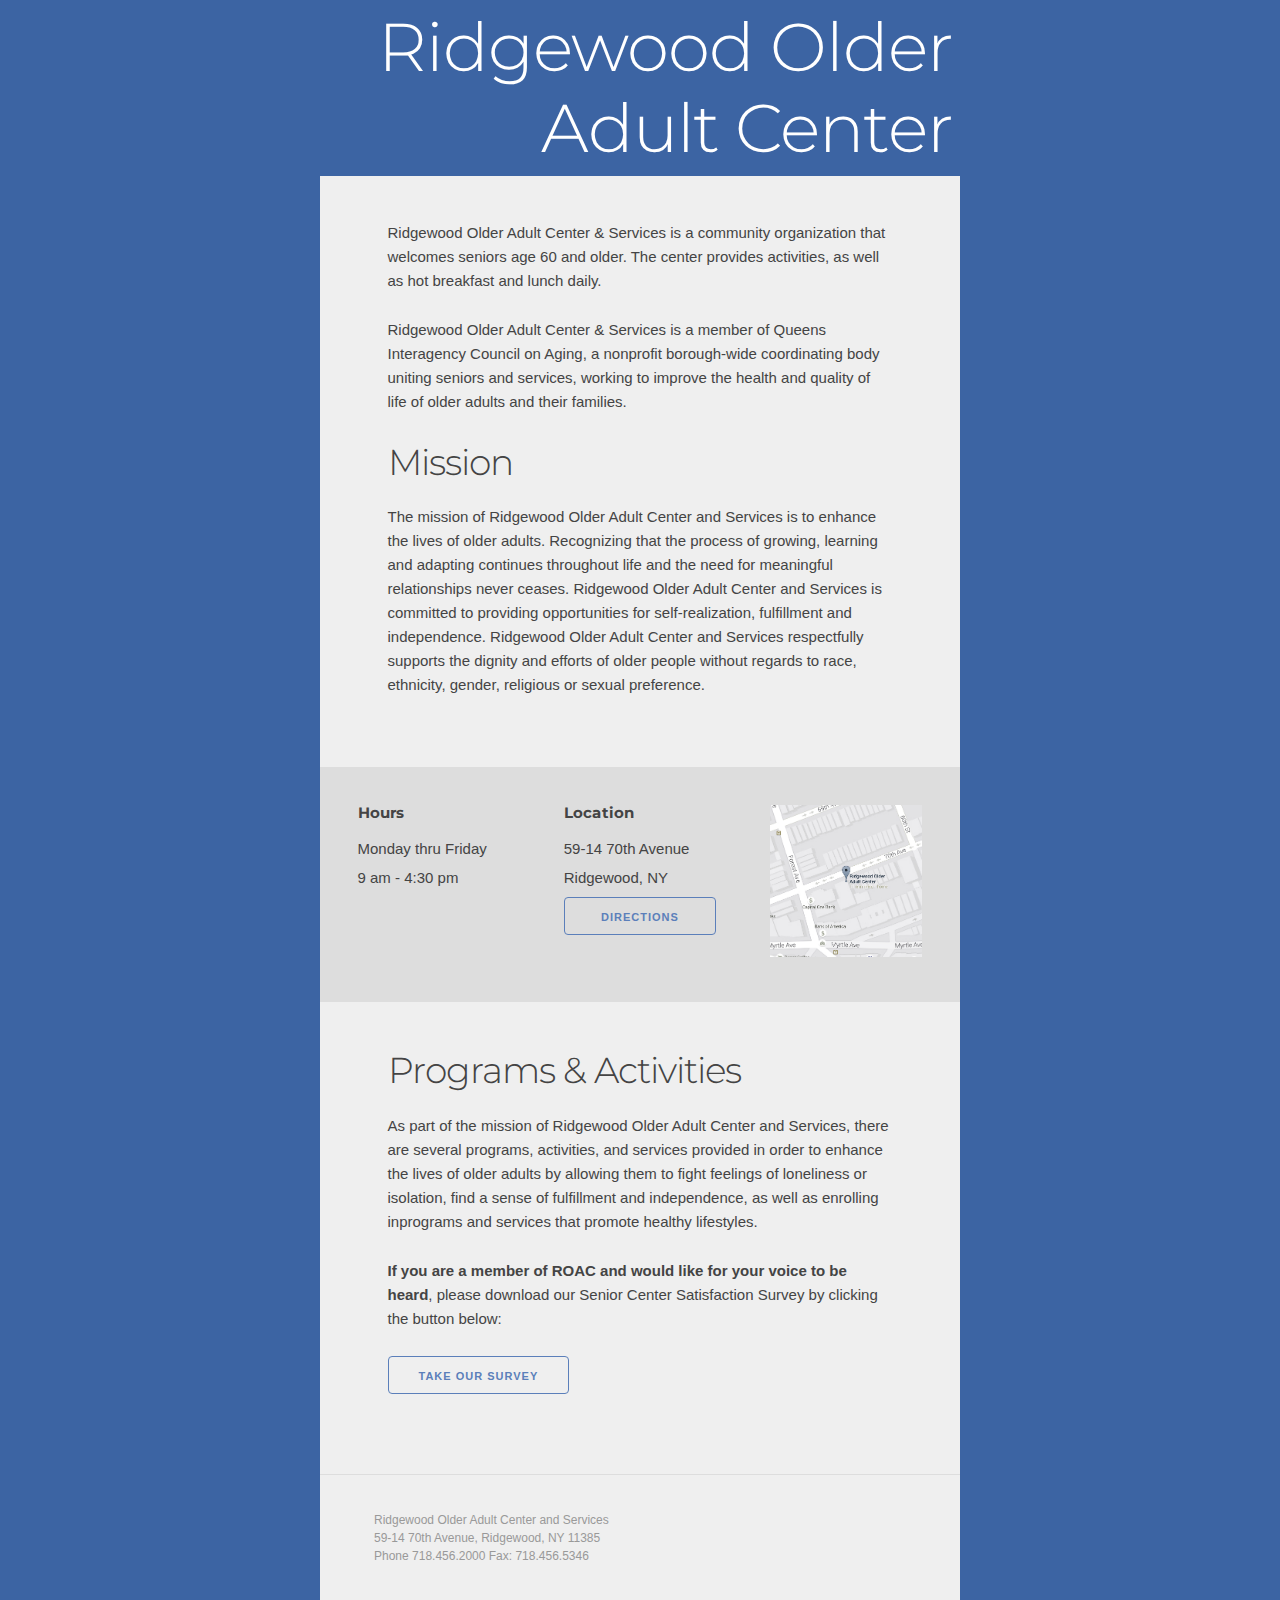
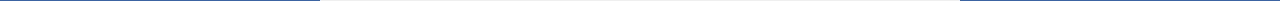
<file: index.html>
<!DOCTYPE html><html><head><title>Ridgewood Older Adult Center</title><meta name="description" content="Ridgewood Older Adult Center and Services is a membership-based community that provides meals and activities for seniors in the area of Ridgewood, Queens, New York"><meta charset="utf-8"><meta name="viewport" content="width=device-width, initial-scale=1"><link rel="stylesheet" href="//fonts.googleapis.com/css?family=Montserrat:400,700"><link rel="stylesheet" href="/skeleton.css"><!--link(rel="stylesheet" href="/frameless.css")--><link rel="stylesheet" href="/main.css"></head><body><div class="container"><h1 class="title">Ridgewood Older Adult Center</h1><div class="section row"><p>Ridgewood Older Adult Center &amp; Services is a community organization that welcomes seniors age 60 and older. The center provides activities, as well as hot breakfast and lunch daily.</p><p>Ridgewood Older Adult Center &amp; Services is a member of Queens Interagency Council on Aging, a nonprofit borough-wide coordinating body uniting seniors and services, working to improve the health and quality of life of older adults and their families.</p><h3>Mission</h3><p>The mission of Ridgewood Older Adult Center and Services is to enhance the lives of older adults. Recognizing that the process of growing, learning and adapting continues throughout life and the need for meaningful relationships never ceases. Ridgewood Older Adult Center and Services is committed to providing opportunities for self-realization, fulfillment and independence. Ridgewood Older Adult Center and Services respectfully supports the dignity and efforts of older people without regards to race, ethnicity, gender, religious or sexual preference.</p></div><div class="section row subsections"><div class="four columns"><h4>Hours</h4><ul><li class="heading">Monday thru Friday</li><li>9 am - 4:30 pm</li></ul></div><div class="four columns"><h4>Location</h4><ul><li>59-14 70th Avenue</li><li>Ridgewood, NY</li><li><a href="https://www.google.com/maps/dir/Current+Location/Ridgewood+Older+Adult+Center/" target="_blank" class="button">Directions</a></li></ul></div><div class="four columns"><ul><li><a href="https://www.google.com/maps/place/Ridgewood+Older+Adult+Center/@40.7011714,-73.8997899,17z/data=!3m1!4b1!4m2!3m1!1s0x89c25c28891312ad:0x1d790908bf4c8ed" target="_blank"><img src="images/map-small.jpg"></a></li></ul></div></div><div class="section row"><h3>Programs &amp Activities</h3><p>As part of the mission of Ridgewood Older Adult Center and Services, there are several programs, activities, and services provided in order to enhance the lives of older adults by allowing them to fight feelings of loneliness or isolation, find a sense of fulfillment and independence, as well as enrolling inprograms and services that promote healthy lifestyles.</p><p><b>If you are a member of ROAC and would like for your voice to be heard</b>, please download our Senior Center Satisfaction Survey by clicking the button below:</p><p><a href="http://goo.gl/forms/uKrJr3Tbvp" target="_blank" class="button centered">Take Our Survey</a></p></div><div id="footer" class="section row"><div class="six columns"><p>Ridgewood Older Adult Center and Services</p><p>59-14 70th Avenue, Ridgewood, NY 11385</p><p>Phone 718.456.2000 Fax: 718.456.5346</p><p> </p></div><div class="six columns text-right"><p> </p></div></div></div></body></html>
</file>
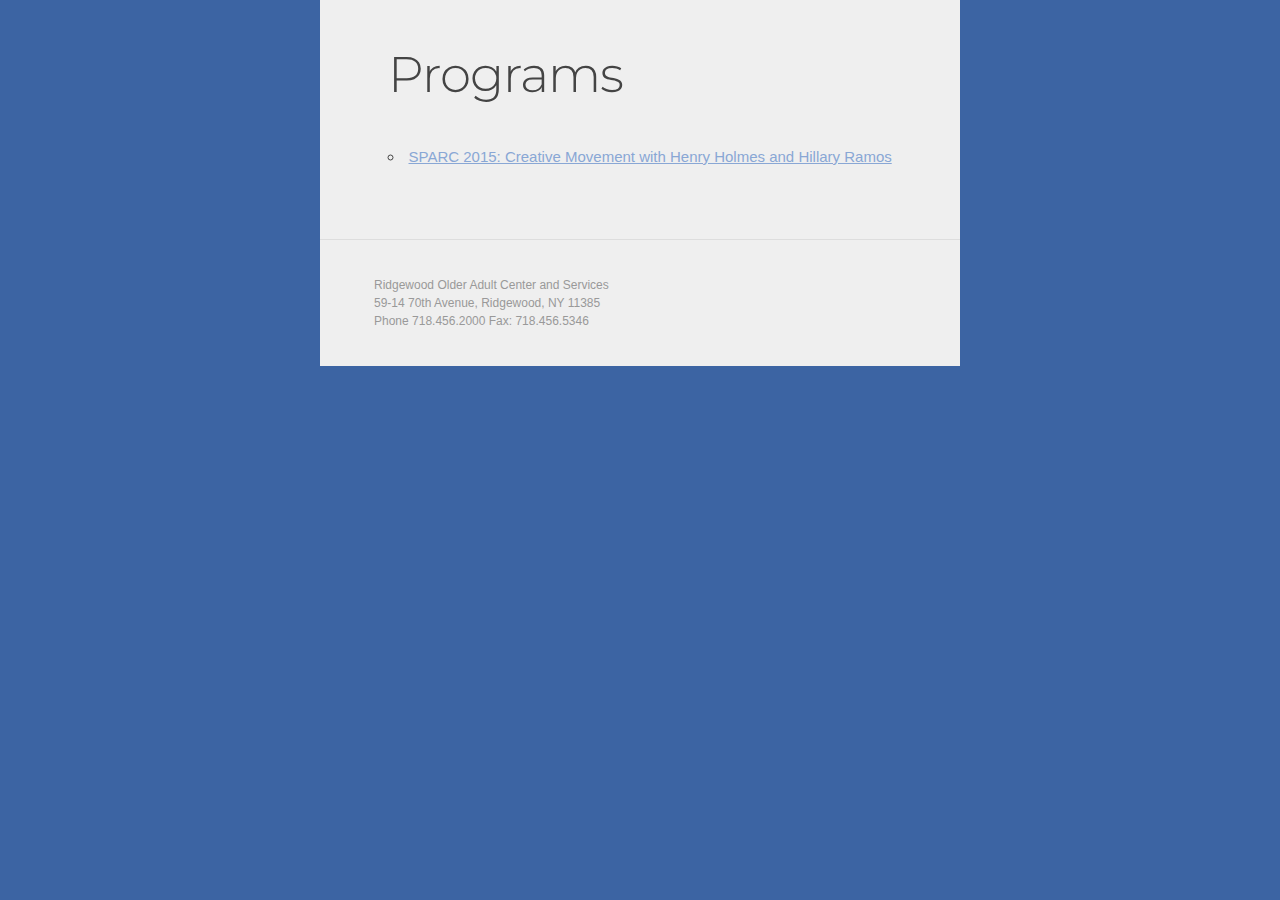
<file: programs/index.html>
<!DOCTYPE html><html><head><title>Ridgewood Older Adult Center</title><meta name="description" content="Ridgewood Older Adult Center and Services is a membership-based community that provides meals and activities for seniors in the area of Ridgewood, Queens, New York"><meta charset="utf-8"><meta name="viewport" content="width=device-width, initial-scale=1"><link rel="stylesheet" href="//fonts.googleapis.com/css?family=Montserrat:400,700"><link rel="stylesheet" href="/skeleton.css"><!--link(rel="stylesheet" href="/frameless.css")--><link rel="stylesheet" href="/main.css"></head><body><div class="container"><div class="section row"><h1>Programs</h1><ul class="biglist"><li><a href="sparc">SPARC 2015: Creative Movement with Henry Holmes and Hillary Ramos</a></li></ul></div><div id="footer" class="section row"><div class="six columns"><p>Ridgewood Older Adult Center and Services</p><p>59-14 70th Avenue, Ridgewood, NY 11385</p><p>Phone 718.456.2000 Fax: 718.456.5346</p><p> </p></div><div class="six columns text-right"><p> </p></div></div></div></body></html>
</file>
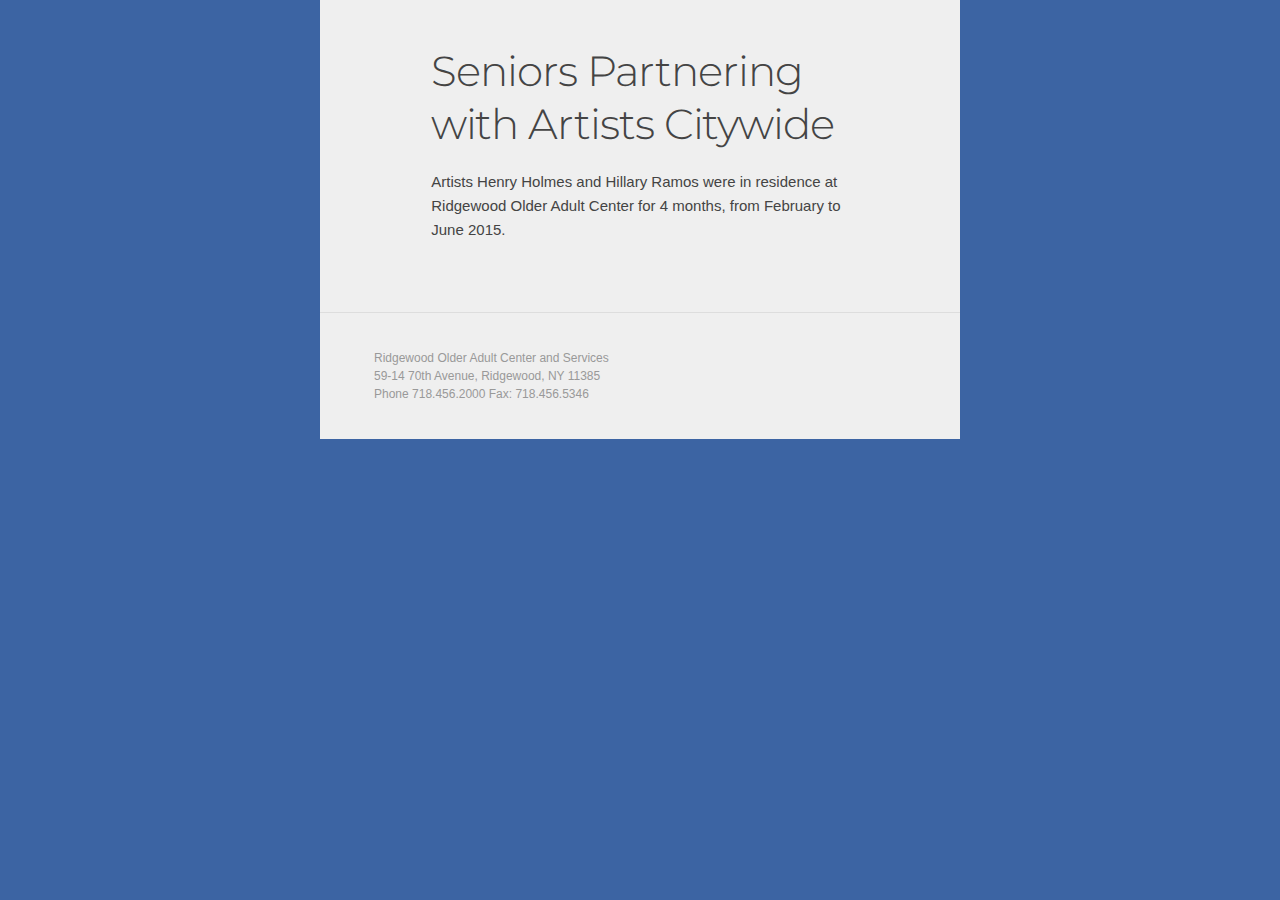
<file: programs/sparc/index.html>
<!DOCTYPE html><html><head><title>Ridgewood Older Adult Center</title><meta name="description" content="Ridgewood Older Adult Center and Services is a membership-based community that provides meals and activities for seniors in the area of Ridgewood, Queens, New York"><meta charset="utf-8"><meta name="viewport" content="width=device-width, initial-scale=1"><link rel="stylesheet" href="//fonts.googleapis.com/css?family=Montserrat:400,700"><link rel="stylesheet" href="/skeleton.css"><!--link(rel="stylesheet" href="/frameless.css")--><link rel="stylesheet" href="/main.css"></head><body><div class="container"><div class="section row"><div class="ten columns offset-by-one"><h2>Seniors Partnering with Artists Citywide </h2><p>Artists Henry Holmes and Hillary Ramos were in residence at Ridgewood Older Adult Center for 4 months, from February to June 2015.</p></div></div><div id="footer" class="section row"><div class="six columns"><p>Ridgewood Older Adult Center and Services</p><p>59-14 70th Avenue, Ridgewood, NY 11385</p><p>Phone 718.456.2000 Fax: 718.456.5346</p><p> </p></div><div class="six columns text-right"><p> </p></div></div></div></body></html>
</file>
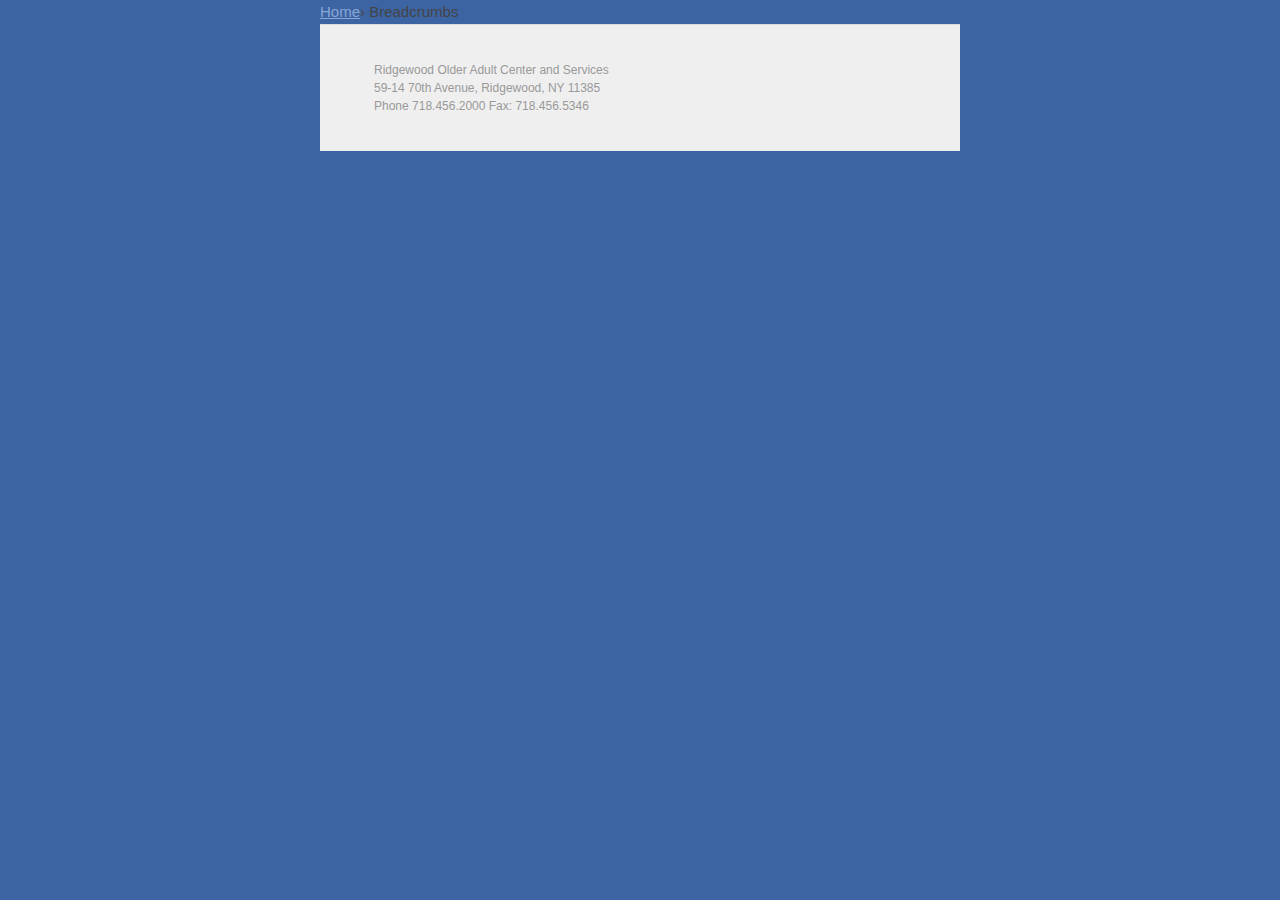
<file: breadcrumbs.html>
<!DOCTYPE html><html><head><title>Ridgewood Older Adult Center</title><meta name="description" content="Ridgewood Older Adult Center and Services is a membership-based community that provides meals and activities for seniors in the area of Ridgewood, Queens, New York"><meta charset="utf-8"><meta name="viewport" content="width=device-width, initial-scale=1"><link rel="stylesheet" href="//fonts.googleapis.com/css?family=Montserrat:400,700"><link rel="stylesheet" href="/skeleton.css"><!--link(rel="stylesheet" href="/frameless.css")--><link rel="stylesheet" href="/main.css"></head><body><div class="container"><span itemscope="itemscope" itemtype="http://data-vocabulary.org/Breadcrumb"><a href="/" itemprop="url"><span itemprop="title">Home</span></a></span>› <span class="current">Breadcrumbs</span><div id="footer" class="section row"><div class="six columns"><p>Ridgewood Older Adult Center and Services</p><p>59-14 70th Avenue, Ridgewood, NY 11385</p><p>Phone 718.456.2000 Fax: 718.456.5346</p><p> </p></div><div class="six columns text-right"><p> </p></div></div></div></body></html>
</file>
<file: skeleton.css>
.container{position:relative;width:100%;max-width:660px;padding:0 20px;margin:0 auto;padding:0 10px;box-sizing:border-box}.column,.columns{width:100%;float:left;box-sizing:border-box}@media (min-width:400px){.container{width:100%}}@media (min-width:550px){.container{width:95%}.column,.columns{margin-left:4%}.column:first-child,.columns:first-child{margin-left:0}.one.column,.one.columns{width:4.66666667%}.two.columns{width:13.33333333%}.three.columns{width:22%}.four.columns{width:30.66666667%}.five.columns{width:39.33333333%}.six.columns{width:48%}.seven.columns{width:56.66666667%}.eight.columns{width:65.33333333%}.nine.columns{width:74%}.ten.columns{width:82.66666667%}.eleven.columns{width:91.33333333%}.twelve.columns{width:100%;margin-left:0}.one-third.column{width:30.66666667%}.two-thirds.column{width:65.33333333%}.one-half.column{width:48%}.offset-by-one.column,.offset-by-one.columns{margin-left:8.66666667%}.offset-by-two.column,.offset-by-two.columns{margin-left:17.33333333%}.offset-by-three.column,.offset-by-three.columns{margin-left:26%}.offset-by-four.column,.offset-by-four.columns{margin-left:34.66666667%}.offset-by-five.column,.offset-by-five.columns{margin-left:43.33333333%}.offset-by-six.column,.offset-by-six.columns{margin-left:52%}.offset-by-seven.column,.offset-by-seven.columns{margin-left:60.66666667%}.offset-by-eight.column,.offset-by-eight.columns{margin-left:69.33333333%}.offset-by-nine.column,.offset-by-nine.columns{margin-left:78%}.offset-by-ten.column,.offset-by-ten.columns{margin-left:86.66666667%}.offset-by-eleven.column,.offset-by-eleven.columns{margin-left:95.33333333%}.offset-by-one-third.column,.offset-by-one-third.columns{margin-left:34.66666667%}.offset-by-two-thirds.column,.offset-by-two-thirds.columns{margin-left:69.33333333%}.offset-by-one-half.column,.offset-by-one-half.column{margin-left:52%}}html{font-size:62.5%}body{font-size:1.5em;line-height:1.6;font-weight:400;font-family:"HelveticaNeue","Helvetica Neue",Helvetica,Arial,sans-serif;color:#222}h1,h2,h3,h4,h5,h6{margin-top:0;margin-bottom:2rem;font-weight:300}h1{font-size:4.0rem;line-height:1.2;letter-spacing:-0.1rem}h2{font-size:3.6rem;line-height:1.25;letter-spacing:-0.1rem}h3{font-size:3.0rem;line-height:1.3;letter-spacing:-0.1rem}h4{font-size:2.4rem;line-height:1.35;letter-spacing:-0.08rem}h5{font-size:1.8rem;line-height:1.5;letter-spacing:-0.05rem}h6{font-size:1.5rem;line-height:1.6;letter-spacing:0}@media (min-width:550px){h1{font-size:5.0rem}h2{font-size:4.2rem}h3{font-size:3.6rem}h4{font-size:3.0rem}h5{font-size:2.4rem}h6{font-size:1.5rem}}p{margin-top:0}a{color:#89a7d5}a:hover{color:#7699ce}.button,button{display:inline-block;height:38px;padding:0 30px;color:#5b7fba;text-align:center;font-size:11px;font-weight:600;line-height:38px;letter-spacing:.1rem;text-transform:uppercase;text-decoration:none;white-space:nowrap;background-color:transparent;border-radius:4px;border:1px solid #5b7fba;cursor:pointer;box-sizing:border-box}input[type="submit"],input[type="reset"],input[type="button"]{display:inline-block;height:38px;padding:0 30px;color:#5b7fba;text-align:center;font-size:11px;font-weight:600;line-height:38px;letter-spacing:.1rem;text-transform:uppercase;text-decoration:none;white-space:nowrap;background-color:transparent;border-radius:4px;border:1px solid #5b7fba;cursor:pointer;box-sizing:border-box}.button:hover,button:hover{color:#333;border-color:#888;outline:0}input[type="submit"]:hover,input[type="reset"]:hover,input[type="button"]:hover{color:#333;border-color:#888;outline:0}.button:focus,button:focus{color:#333;border-color:#888;outline:0}input[type="submit"]:focus,input[type="reset"]:focus,input[type="button"]:focus{color:#333;border-color:#888;outline:0}.button.button-primary,button.button-primary{color:#fff;background-color:#3c64a3;border-color:#3c64a3}input[type="submit"].button-primary,input[type="reset"].button-primary,input[type="button"].button-primary{color:#fff;background-color:#3c64a3;border-color:#3c64a3}.button.button-primary:hover,button.button-primary:hover{color:#fff;background-color:#89a7d5;border-color:#89a7d5}input[type="submit"].button-primary:hover,input[type="reset"].button-primary:hover,input[type="button"].button-primary:hover{color:#fff;background-color:#89a7d5;border-color:#89a7d5}.button.button-primary:focus,button.button-primary:focus{color:#fff;background-color:#89a7d5;border-color:#89a7d5}input[type="submit"].button-primary:focus,input[type="reset"].button-primary:focus,input[type="button"].button-primary:focus{color:#fff;background-color:#89a7d5;border-color:#89a7d5}input[type="email"],input[type="number"],input[type="search"],input[type="text"],input[type="tel"],input[type="url"],input[type="password"]{height:38px;padding:6px 10px;background-color:#fff;border:1px solid #7b98c7;border-radius:4px;box-shadow:none;box-sizing:border-box}textarea,select{height:38px;padding:6px 10px;background-color:#fff;border:1px solid #7b98c7;border-radius:4px;box-shadow:none;box-sizing:border-box}input[type="email"],input[type="number"],input[type="search"],input[type="text"],input[type="tel"],input[type="url"],input[type="password"]{-webkit-appearance:none;-moz-appearance:none;appearance:none}textarea{-webkit-appearance:none;-moz-appearance:none;appearance:none;min-height:65px;padding-top:6px;padding-bottom:6px}input[type="email"]:focus,input[type="number"]:focus,input[type="search"]:focus,input[type="text"]:focus,input[type="tel"]:focus,input[type="url"]:focus,input[type="password"]:focus{border:1px solid #3c64a3;outline:0}textarea:focus,select:focus{border:1px solid #3c64a3;outline:0}label,legend{display:block;margin-bottom:.5rem;font-weight:600}fieldset{padding:0;border-width:0}input[type="checkbox"],input[type="radio"]{display:inline}label > .label-body{display:inline-block;margin-left:.5rem;font-weight:normal}ul{list-style:circle inside}ol{list-style:decimal inside;padding-left:0;margin-top:0}ul{padding-left:0;margin-top:0}ul ul,ul ol{margin:1.5rem 0 1.5rem 3rem;font-size:90%}ol ol,ol ul{margin:1.5rem 0 1.5rem 3rem;font-size:90%}li{margin-bottom:1rem}code{padding:.2rem .5rem;margin:0 .2rem;font-size:90%;white-space:nowrap;background:#f1f1f1;border:1px solid #e1e1e1;border-radius:4px}pre > code{display:block;padding:1rem 1.5rem;white-space:pre}th,td{padding:12px 15px;text-align:left;border-bottom:1px solid #e1e1e1}th:first-child,td:first-child{padding-left:0}th:last-child,td:last-child{padding-right:0}button,.button{margin-bottom:1rem}input,textarea,select,fieldset{margin-bottom:1.5rem}pre,blockquote,dl,figure,table,p,ul,ol,form{margin-bottom:2.5rem}.u-full-width{width:100%;box-sizing:border-box}.u-max-full-width{max-width:100%;box-sizing:border-box}.u-pull-right{float:right}.u-pull-left{float:left}hr{margin-top:3rem;margin-bottom:3.5rem;border-width:0;border-top:1px solid #e1e1e1}.container:after,.row:after,.u-cf{content:"";display:table;clear:both}
</file>
<file: main.css>
body{background:#3c64a3;color:#444;margin:0}.section{background:#efefef;padding:2em}@media (min-width:400px){.section{padding:2em 3em}}@media (min-width:750px){.section{padding:3em 4.5em}h1.title{font-size:4.5em}}.text-right{text-align:right}h1,h2,h3,h4{font-family:"Montserrat"}h1{line-height:1.2em;padding-bottom:20px}h1.title{color:#fff;padding:.1em;margin:0;text-align:right}h4{letter-spacing:.015em;line-height:1em;font-weight:700;font-size:1em}.subsections{background:#ddd;padding:1.5em 1.5em 0 1.5em}.subsections div{padding:1em}.subsections ul li{list-style-type:none;line-height:1.25em}.subsections ul li button,.subsections ul li .button{width:100%}#breadcrumbs{color:#ddd;font-size:1.5em}#breadcrumbs a{color:#89a7d5;text-decoration:none;padding-right:.3em}img{width:100%}#footer{font-size:.8em;color:#999;text-align:left;border-top:1px solid #ddd}#footer p{line-height:1.5em;margin:0}
</file>
